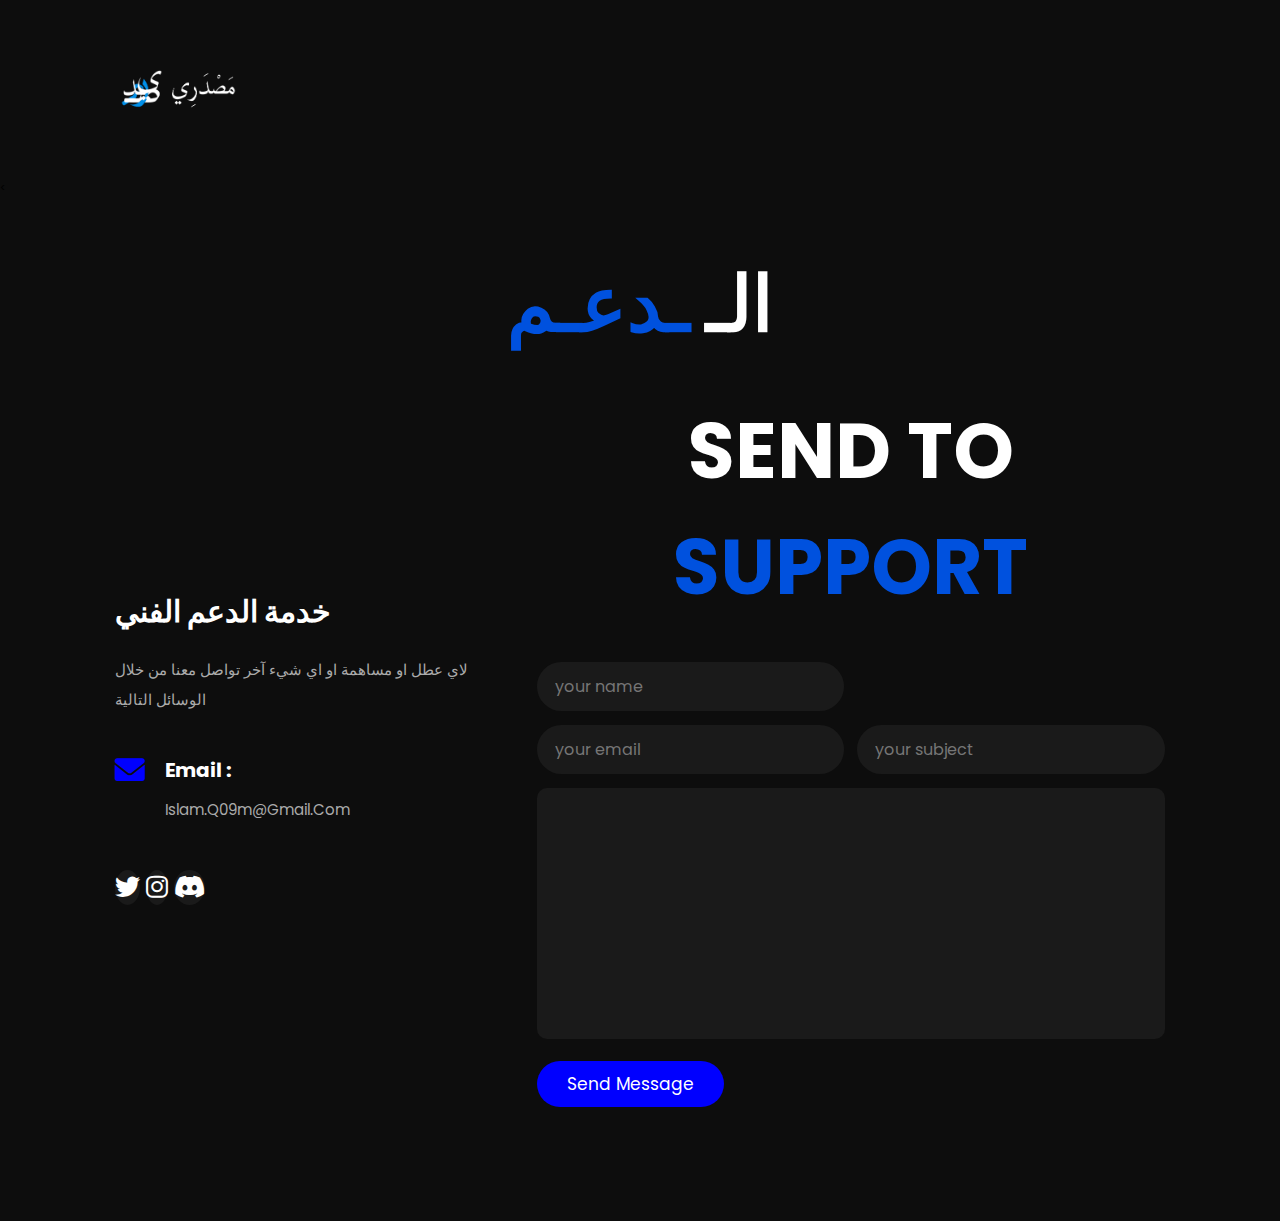
<file: index.html>
<!DOCTYPE html>
<html>
<head>
	<title>الـدعـم</title>
	
		 <meta thhp-equiv="X-UA-compatible" content="IE=edge,chrome=1 ">
	 
	 <meta name="viewport" content="width=device-width, initial-scale=1.0">
	 
	<link rel="stylesheet" type="text/css" href="style.css">
	
	<link rel="stylesheet"  href="https://cdnjs.cloudflare.com/ajax/libs/font-awesome/6.0.0/css/all.min.css">

</head>
<body>
  

  <!-- 
    - #HEADER
  -->

<section>

  <header class="header" data-header>
    
    <div class="container">

      <a href="#" class="logo">
        <img src="logo3.png" width="130" height="75" alt="#">
      </a>

      <nav class="navbar" data-navbar>

        <div class="navbar-top">

         
          </a>

          <button class="nav-close-btn" aria-label="close menu" data-nav-toggler>
            <ion-icon name="close-outline" aria-hidden="true"></ion-icon>
          </button>

        </div>

  
      </nav>

  
      <button class="nav-open-btn" aria-label="open menu" data-nav-toggler>
        <ion-icon name="menu-outline" aria-hidden="true"></ion-icon>
      </button>

      <div class="overlay" data-overlay data-nav-toggler></div>

    </div>
  </header>

</section>
 

<!-- navbar section starts  -->

<
<!-- navbar section ends -->

<!-- contact section starts  -->

<section class="contact">

<h1 class="heading">  الـ<span> ـدعـم
</span> </h1>

<div class="row">

    <div class="info-container">

        <h1> خدمة الدعم الفني</h1>

        <p>
          
          لاي عطل او مساهمة او اي شيء آخر تواصل معنا من خلال الوسائل التالية
        </p>
        

        <div class="box-container">


            <div class="box">
                <i class="fas fa-envelope"></i>
                <div class="info">
                    <h3>email :</h3>
                    <p>islam.q09m@gmail.com</p>
                </div>
            </div>

            

        </div>

        <div class="share">
          
         
               
               
             
               <a href="https://x.com/_mosdari?t=TFUZzCeR9XNFQgOipy7pdg&s=09" target="_blanke"><i class="fab fa-twitter"></i></a>
            
           
              
<a href="https://www.instagram.com/_mosdari?igsh=MWR2ZWFhcmw1cWlpdg==" _blanke><i class="fab fa-instagram"> </i></a>
            

   <a href="#">
               <i class="fa-brands fa-discord"></i></a>
               

             </div>

    </div>

    <form action="https://formsubmit.co/1eff9f3cca16a9050bc405622af7ac9e" method="POST">

        <div class="inputBox">
        
        
<h4 class="heading"> Send to <span> support  </span> </h4> 
            
    <input type="text" name="name" required placeholder="your name">
           
        </div>

   <div class="inputBox">
          
     <input type="email" name="email" required placeholder="your email">
         
         <input type="text"
         name="subject" required placeholder="your subject">
        </div>

    <textarea 
    name="Write" 
    name="msg" required
    placeholder="your message" 
    id="" 
    cols="30" 
    rows="10">
          
          </textarea>

    <input type="hidden" name="_captcha" value="false">
    
    <input type="hidden" name="_cc" value="another@email.com,yetanother@email.com">
    
    <input type="hidden" name="_next" value="https://yourdomain.co/thanks.html">
    
    <input type="hidden" name="_template" value="table">
    
    
    
    <input type="hidden" name="_subject" value="New submission!">
    
    <input type="hidden" name="_blacklist" value="spammy pattern, banned term, phrase">
    
    <input type="text" name="_honey" style="display:none">

<input type="hidden" name="_autoresponse" value="your custom message">



<input type="hidden" name="_webhook" value="https://yourdomain.co/your-webhook">


<form action="https://formsubmit.co/your-random-string" method="POST" />


    
     <input type="submit" value="send message" class="btn">

    </form>

</div>

</section>

<!-- contact section ends -->

</body>
</html>
</file>
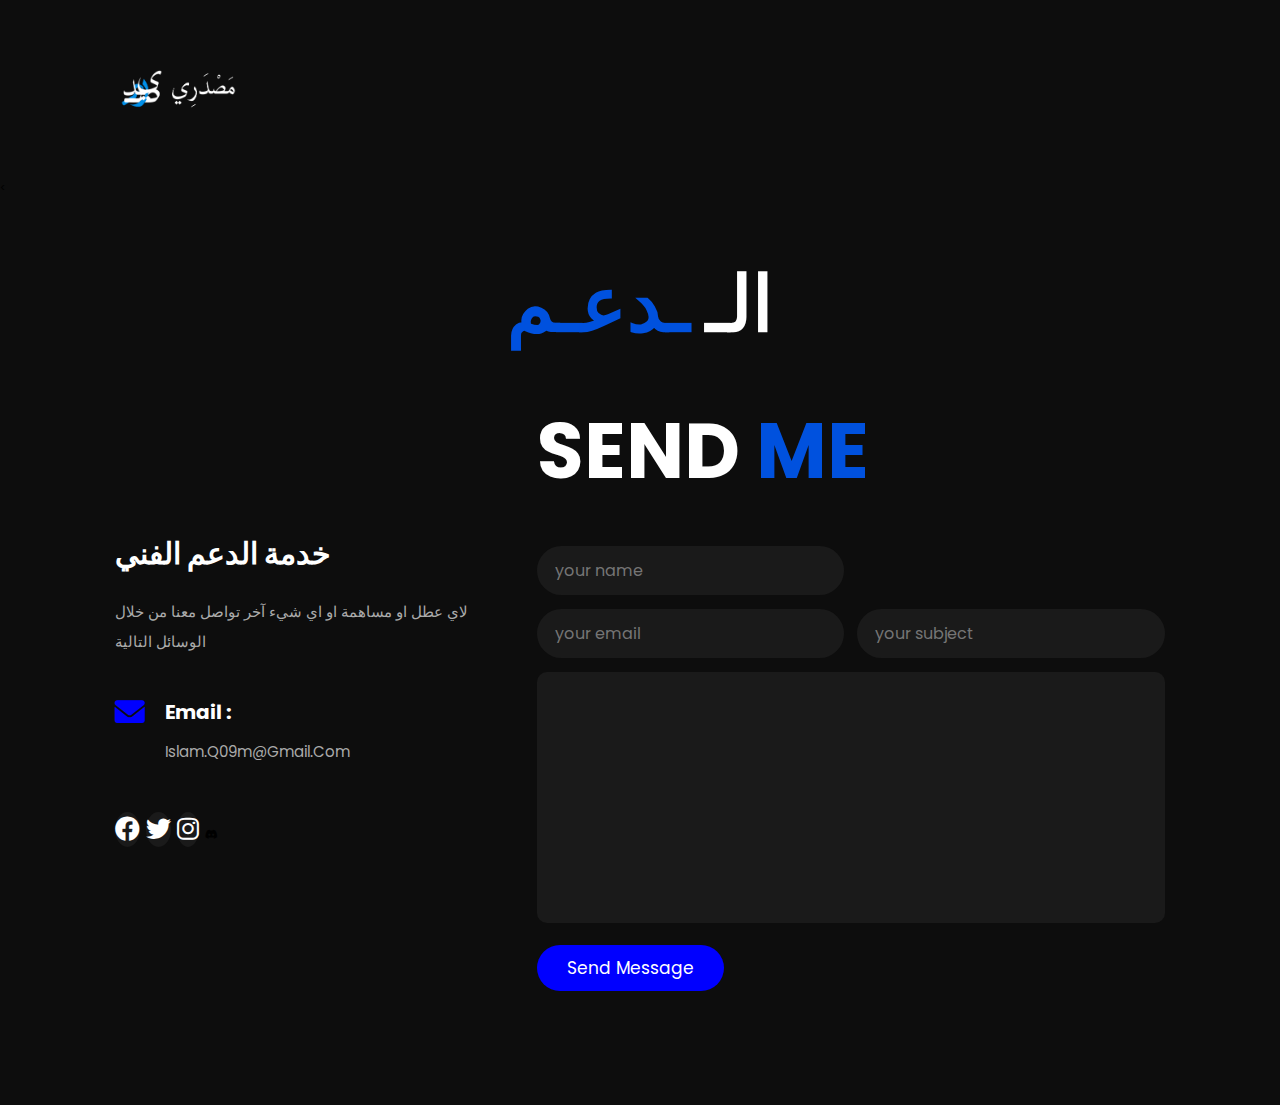
<file: Contact.html>
<!DOCTYPE html>
<html>
<head>
	<title>Home</title>
	
		 <meta thhp-equiv="X-UA-compatible" content="IE=edge,chrome=1 ">
	 
	 <meta name="viewport" content="width=device-width, initial-scale=1.0">
	 
	<link rel="stylesheet" type="text/css" href="style.css">
	
	<link rel="stylesheet"  href="https://cdnjs.cloudflare.com/ajax/libs/font-awesome/6.0.0/css/all.min.css">

</head>
<body>
  

  <!-- 
    - #HEADER
  -->

<section>

  <header class="header" data-header>
    
    <div class="container">

      <a href="#" class="logo">
        <img src="logo3.png" width="130" height="75" alt="#">
      </a>

      <nav class="navbar" data-navbar>

        <div class="navbar-top">

         
          </a>

          <button class="nav-close-btn" aria-label="close menu" data-nav-toggler>
            <ion-icon name="close-outline" aria-hidden="true"></ion-icon>
          </button>

        </div>

  
      </nav>

  
      <button class="nav-open-btn" aria-label="open menu" data-nav-toggler>
        <ion-icon name="menu-outline" aria-hidden="true"></ion-icon>
      </button>

      <div class="overlay" data-overlay data-nav-toggler></div>

    </div>
  </header>

</section>
 

<!-- navbar section starts  -->

<
<!-- navbar section ends -->

<!-- contact section starts  -->

<section class="contact">

<h1 class="heading">  الـ<span> ـدعـم
</span> </h1>

<div class="row">

    <div class="info-container">

        <h1> خدمة الدعم الفني</h1>

        <p>
          
          لاي عطل او مساهمة او اي شيء آخر تواصل معنا من خلال الوسائل التالية
        </p>
        

        <div class="box-container">


            <div class="box">
                <i class="fas fa-envelope"></i>
                <div class="info">
                    <h3>email :</h3>
                    <p>islam.q09m@gmail.com</p>
                </div>
            </div>

            

        </div>

        <div class="share">
          
         
          <a href="#" target="_blanke"><i class="fab fa-facebook"></i></a>
               
               
             
               <a href="#" target="_blanke"><i class="fab fa-twitter"></i></a>
            
            
            
               
               <a href="#" _blanke><i class="fab fa-instagram"> </i></a
            
            
               <a href="#">
               <i class="fa-brands fa-discord"></i></a>
               

               

             </div>

    </div>

    <form action="https://formsubmit.co/1eff9f3cca16a9050bc405622af7ac9e" method="POST">

        <div class="inputBox">
        
        
<h4 class="heading"> Send <span>me</span> </h4>
            
    <input type="text" name="name" required placeholder="your name">
           
        </div>

   <div class="inputBox">
          
     <input type="email" name="email" required placeholder="your email">
         
         <input type="text"
         name="subject" required placeholder="your subject">
        </div>

    <textarea 
    name="Write" 
    name="msg" required
    placeholder="your message" 
    id="" 
    cols="30" 
    rows="10">
          
          </textarea>

    <input type="hidden" name="_captcha" value="false">
    
    <input type="hidden" name="_cc" value="another@email.com,yetanother@email.com">
    
    <input type="hidden" name="_next" value="https://yourdomain.co/thanks.html">
    
    <input type="hidden" name="_template" value="table">
    
    
    
    <input type="hidden" name="_subject" value="New submission!">
    
    <input type="hidden" name="_blacklist" value="spammy pattern, banned term, phrase">
    
    <input type="text" name="_honey" style="display:none">

<input type="hidden" name="_autoresponse" value="your custom message">



<input type="hidden" name="_webhook" value="https://yourdomain.co/your-webhook">


<form action="https://formsubmit.co/your-random-string" method="POST" />


    
     <input type="submit" value="send message" class="btn">

    </form>

</div>

</section>

<!-- contact section ends -->

</body>
</html>
</file>
<file: style.css>
@import url('https://fonts.googleapis.com/css2?family=Poppins:ital,wght@0,100;0,300;0,500;0,600;0,800;1,200&display=swap');

*{
  
	font-family: 'Poppins', sans-serif;
	
	margin: 0;
	
	padding: 0;
	
	box-sizing: border-box;
	
	text-decoration: none;
	
	outline: none;
	
	border: none;
	
	text-transform: capitalize;
	
}

html{
  
	font-size: 62.7%;
	
	overflow-x: hidden;
	
}

html::-webkit-scrollbar{
  
	width: 1rem;
	
}

html::-webkit-scrollbar-track{
  
	background: #0d0d0d;
	
}

html::-webkit-scrollbar-thumb{
  
	background: black;
	
}

body{
  
	background: #0D0D0D;
	
	padding-bottom: 6.4rem;
	
}







.navbar{
  
	position: fixed;
	
	bottom: 0;
	
	left: 0;
	
	right: 0;
	
	display: flex;
	
	z-index: 10000;
	
	align-items: flex-end;

}

.navbar a{
  
	padding: 2rem;
	
	font-size: 2rem;
	
	color: #fff;
	
	background: #1A1A1A;
	
	flex: 1;
	
	text-align: center;
	
	transition: .2s linear;

}

.navbar a i{
  
	color: blue;
	
	padding-right:.5rem ;
	
}

.navbar a:hover{
  
	background: blue;
	
	padding-bottom: 6rem;
	
}

.navbar a:hover i{
  
	color: #fff;
	
}

section{
  
	padding: 5rem 9%;
	
}

.home {

  display: flex;
  
  align-items: center;
  
  flex-wrap: wrap;
  
  gap: 4rem;
  
  min-height: calc(100vh - 6.5rem);
  
}

.home .image {
  
  flex: 1 1 42rem;
  
  text-align: center;
  
}

.home .image img {
  
  height: 50rem;
  
  width: 50rem;
  
  border-radius: 30% 70% 70% 30% / 30% 30% 70% 70%;
  
}

.home .content {
  
	flex: 1 1 42rem;
	
}

.home .content h3 {
  
  color: #fff;
  
  font-size: 4rem;
  
  padding-bottom: .5rem;
  
}

.home .content span {
  
  font-size: 3rem;
  
  color: #0051DE;
  
  padding: .5rem 0;
  
  display: block;
  
}

.home .content p {
  
  font-size: 1.5rem;
  
  color: #aaa;
  
  padding: 1rem 0;
  
  line-height: 2;
  
}

.btn{
  
	display: inline-block;
	
	margin-top: 1rem;
	
	border-radius: 5rem;
	
	background: blue;
	
	color: #fff;
	
	padding: .7rem;
	
	font-size: 1.7rem;
	
	padding-left: 2rem;
	
}

.btn i{
  
	width: 4rem;
	
	height: 4rem;
	
	line-height: 4rem;
	
	background: #fff;
	
	color: blue;
	
	border-radius: 50%;
	
	margin-left: 1rem;
	
	text-align: center;
	
	transition: .2s linear;
	
}

.btn:hover i{
  
	margin-left: 2rem;
	
}

.heading{
  
	text-align: center;
	
	font-size: 6vw;
	
	color: #fff;
	
	text-transform: uppercase;
	
	margin-bottom: 3rem;
	
}

.heading span{
  
	text-transform: uppercase;
	
	color: #0051DE;
	
}

.about .row {
  
	display: flex;
	
	align-items: center;
	
	flex-wrap: wrap;
	
	gap: 2rem;
	
}

.about .row .info-container{
  
	flex: 1 1 42rem;
	
}

.about .row .info-container h1{
  
	font-size: 3rem;
	
	color: #fff;
	
	text-transform: uppercase;
	
	padding-bottom: 1rem;
	
}

.about .row .info-container .box-container{
  
	padding: 1rem 0;
	
	display: flex;
	
	flex-wrap: wrap;
	
	gap: 2rem;
	
}

.about .row .info-container .box-container .box{
  
	flex: 1 1 20rem;
	
}

.about .row .info-container .box-container .box h3{
  
	font-size: 1.7rem;
	
	color: #fff;
	
	padding: 1rem 0;
	
	font-weight: normal;
	
}

.about .row .info-container .box-container .box h3 span{
  
	color: #aaa;
	
	font-weight:lighter;
	
}

.about .row .count-container{
  
    flex: 1 1 42rem;
    
    display: flex;
    
	flex-wrap: wrap;
	
	gap: 2rem;
	
}

.about .row .count-container .box{
  
	flex: 1 1 20rem;
	
	padding: 3rem 4rem;
	
	background: #1a1a1a;
	
	border-radius: .5rem;
	
	box-shadow: 0 0.5rem 1 rem rgba(0,0,0,0.7);

}

.about .row .count-container .box h3{
  
	font-size: 5rem;
	
	color: #0051DE;
	
}

.about .row .count-container .box p{
	
	font-size: 2rem;
	
	color: #aaa;
	
}

.skills .box-container{
  
	display: grid;
	
	grid-template-columns: repeat(auto-fill, minmax(16rem, 1fr));
	
	gap: 1.5rem;
	
}

.skills .box-container .box{
  
	padding: 2rem;
	
	text-align: center;
	
	box-shadow: 0 0.5rem 1rem rgba(0, 0, 0, 0.7);
	
	border-radius: .5rem;
	
	background: #1a1a1a;
	
}

.skills .box-container .box h3{
  
	color: #fff;
	
	text-transform: uppercase;
	
}

.skills .box-container .box img{
  
	height: 7rem;
	
	margin-bottom: 1rem;
	
}

.skills .box-container .box:hover{
	background: #fff;
}
.skills .box-container .box:hover h3{
	color: #0D0D0D;
}

.education .box-container{
	display: flex;
	flex-wrap: wrap;
}
.education .box-container .box{
	flex: 1 1 40rem;
	margin-left: 2rem;
	padding-top: 0;
	padding-bottom: 0;
	padding-left: 3.5rem;
	border-left: .1rem solid #aaa;
	position: relative;
}
.education .box-container .box i{
	height: 4.5rem;
	width: 4.5rem;
	line-height: 4.5rem;
	font-size: 1.7rem;
	border-radius: 50%;
	background: #0051DE;
	color: #fff;
	text-align: center;
	position: absolute;
	top: -1rem;
	left: -2.5rem;
}
.education .box-container .box span{
	font-size: 1.7rem;
	color: #fff;
	border-radius: 5rem;
	background: #1a1a1a;
	padding: .5rem 1.5rem;
}
.education .box-container .box h3{
	font-size: 1.7rem;
	color: #fff;
	font-weight: normal;
	padding-top: 3rem;
	padding: 1rem 0;
}
.education .box-container .box p{
	font-size: 1.3rem;
	color: #aaa;
	line-height: 2;
	padding-bottom: 1rem;
}
.portfolio{
	text-align: center;
}
.portfolio .box-container{
	display: grid;
	grid-template-columns: repeat(auto-fit, minmax(31rem, 1fr));
	gap : 1.5rem;
	margin-bottom: 2rem;
}

.portfolio .box-container .box{
	height: 30rem;
	overflow: hidden;
	position: relative;
}
.portfolio .box-container .box img{
	height: 100%;
	width: 100%;
	object-fit: cover;
}
.portfolio .box-container .box .content{
	position: absolute;
	top: 0; left: 0;
	height: 100%;
	width: 100%;
	background: #1a1a1a;
	display: flex;
	flex-flow: column;
	align-items: center;
	justify-content: center;
	padding: 2rem;
	transform: translateY(-100%);
	transition: 0.2s linear;
}

.portfolio .box-container .box:hover .content{
	transform: translateY(0%);
}

.portfolio .box-container .box .content h3{
	color: #fff;
	font-size: 2.5rem;
	font-weight: normal;
	text-transform: uppercase;
}
.portfolio .box-container .box .content p{
	color: #aaa;
	line-height: 2;
	font-size: 1.5rem;
	padding: 1rem 0;
}

.portfolio .box-container .box .content a{
	font-size: 2rem;
	color: #0051DE;
}
.portfolio .box-container .box .content a:hover{
	color: #fff;
}

.blogs .box-container{
	display: grid;
	grid-template-columns: repeat(auto-fit,minmax(31rem, 1fr));
	gap: 1.5rem;
}
.blogs .box-container .box{
	text-align: center;
	padding: 2rem;
	border-radius: 0.5rem;
	background: #1a1a1a;
	box-shadow: 0 0.5rem 1rem rgba(0, 0, 0, 0.7);
}

.blogs .box-container .box .image{
	height: 25rem;
	width: 100%;
	border-radius: 0.5rem;
	overflow: hidden;
}

.blogs .box-container .box .image img{
	height: 100%;
	width: 100%;
	object-fit: cover;
	transition: 0.2s linear;
}

.blogs .box-container .box:hover .image img{
	transform: scale(1.2);
}


.blogs .box-container .box .content .icons{
	position: relative;
	top: -1rem;
	border-radius: 0.5rem;
	padding: 1.5rem;
	background: #000;
	display: inline-block;
}

.blogs .box-container .box .content .icons a{
	font-size: 1.4rem;
	margin: 0 1rem;
	color: #fff;
}

.blogs .box-container .box .content .icons a:hover{
	color: #0051DE;
}

.blogs .box-container .box .content .icons a i{
	padding-right: 0.5rem;
	color: #0051DE;
}

.blogs .box-container .box .content h3{
	font-size: 2rem;
	color: #fff;
	font-weight: normal;
}


.blogs .box-container .box .content p{
	font-size: 1.5rem;
	line-height: 2;
	padding: 1rem 0;
	color: #aaa;
}
.contact .row{
	display: flex;
	align-items: center;
	flex-wrap: wrap;
	gap: 2rem;
}
.contact .row .info-container{
	width: 40rem;
}


.contact .row .info-container h1{
	font-size: 3rem;
	text-transform: uppercase;
	color: #fff;
	padding-bottom: 1rem;
}


.contact .row .info-container p{
	font-size: 1.5rem;
	line-height: 2;
	color: #aaa;
	padding: 1rem 0;
}


.contact .row .info-container .box-container{
	padding: 2rem 0;
}
.contact .row .info-container .box-container .box{
	display: flex;
	gap : 2rem;
	padding: 1rem 0;
}

.contact .row .info-container .box-container .box i{
	font-size: 3rem;
	color: blue;
}

.contact .row .info-container .box-container .box h3{
	font-size: 2rem;
	color: #fff;
}

.contact .row .info-container .share a{
	font-size: 2.5rem;
	height: 4.5rem;
	width: 4.5rem;
	line-height: 4.5rem;
	border-radius: 50%;
	background: #1a1a1a;
	text-align: center;
	margin-right: 0.3rem;
	color: #fff;
}

.contact .row .info-container .share a:hover{
	background: blue;
	
}

.contact .row form{
	flex: 1 1 42rem;
}
.contact .row form .inputBox{
	display: flex;
	flex-wrap: wrap;
	justify-content: space-between;
}
.contact .row form .inputBox input{
	width: 49%;
}
.contact .row form .inputBox input , 
.contact .row form textarea{
	border-radius: 5rem;
	padding: 1.2rem 1.8rem;
	font-size: 1.6rem;
	color: #fff;
	background: #1a1a1a;
	text-transform: none;
	margin: 0.7rem 0;
}
.contact .row form textarea{
	width: 100%;
	border-radius: 1rem;
	resize: none;
	height: 25rem;
}

.contact .row form .btn{
	cursor: pointer;
	padding: 1rem 3rem;
}
.contact .row form .btn:hover{
	background: #fff;
	color: #0D0D0D;
}

@media (max-width:  1200px){
	html{
		font-size: 55%;
	}
	section{
		padding: 3rem 2rem;
	}
}

@media (max-width: 768px){
	.heading{
		font-size: 12vw;
	}
	.navbar a i{
		padding: 0;
	}
	.navbar a span{
		display: none;
	}
	.navbar a:hover{
		padding-bottom:2rem ;
	}
	.home{
		text-align: center;
		gap: 2rem;
	}
	.home .image img{
		height: 30rem;
		width: 30rem;
	}
	.home .content h3{
	  
		font-size: 3rem;
		
	}
	
	.home .content span{
	  
		font-size: 2.5rem;
		
	}
	
	.contact .row form .inputBox input{
	  
		width: 100%;
		
		margin-bottom: 1rem;
		
	}

}

@media (max-width:  450px){
  
	html{
	  
		font-size: 50%;
	}
	
}
</file>
